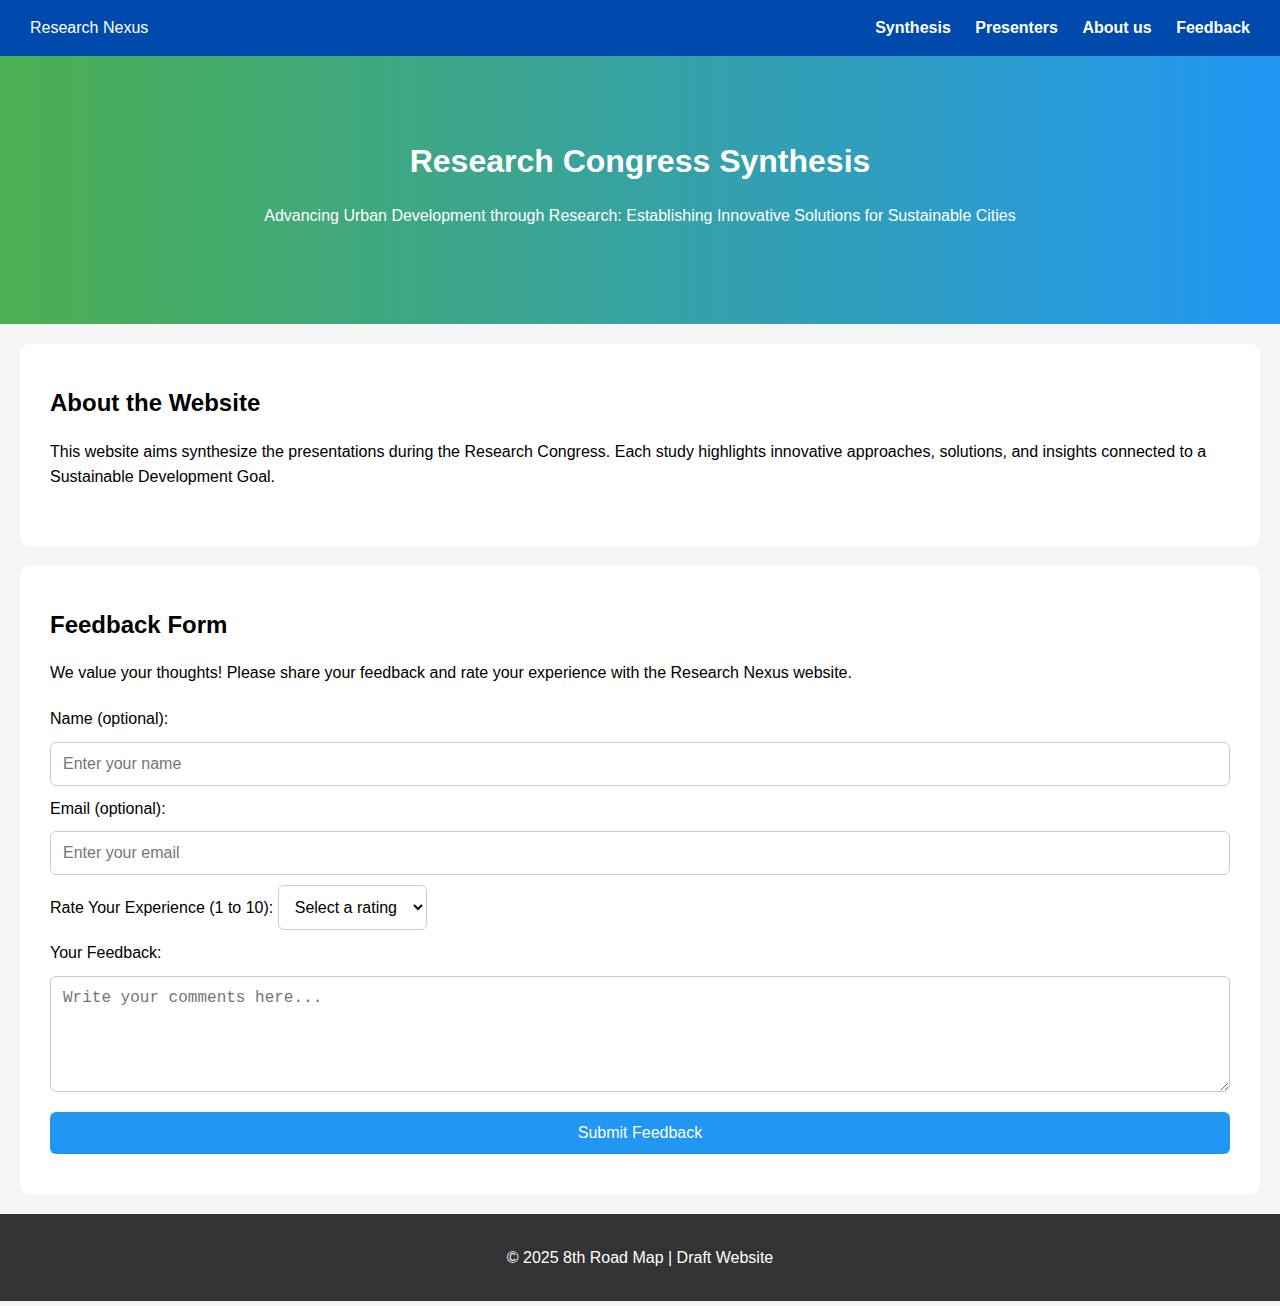
<file: index.html>
<!DOCTYPE html>
<html lang="en">
<head>
    <meta charset="UTF-8">
    <meta name="viewport" content="width=device-width, initial-scale=1.0">
    <title> Research Nexus </title>
    <link rel="stylesheet" type="text/css" href="style.css">
</head>
<body>

    <header>
        <div class="logo"> Research Nexus</div>
        <nav>
            <a href="#">Synthesis</a>
            <a href="#">Presenters</a>
            <a href="#t">About us</a>
			<a href="#">Feedback</a>
        </nav>
    </header>


    <section class="hero">
        <h1> Research Congress Synthesis</h1>
        <p>Advancing Urban Development through Research: Establishing Innovative Solutions for Sustainable Cities</p>
    </section>


    <section id="about" class="section">
        <h2>About the Website</h2>
        <p>
            This website aims synthesize the presentations during the Research Congress. Each study highlights innovative approaches, solutions, 
			and insights connected to a Sustainable Development Goal.
        </p>
    </section>
	
	<section id="feedback" class="section">
	
    <h2>Feedback Form</h2>
	
    <p>We value your thoughts! Please share your feedback and rate your experience with the Research Nexus website.</p>

    <form class="feedback-form" action="https://formsubmit.co/researchnexus012@gmail.com" method="POST">

        <label for="name">Name (optional):</label>
        <input type="text" id="name" placeholder="Enter your name" name="Name">

        <label for="email">Email (optional):</label>
        <input type="email" id="email" placeholder="Enter your email" name="Email">

		
        <div class="rating-scale">
			<label for="rating">Rate Your Experience (1 to 10):</label>
			<select id="rating" class="rating-dropdown" name="Rating">
				<option value="" disabled selected>Select a rating</option>
				<option value="1">1</option>
				<option value="2">2</option>
				<option value="3">3</option>
				<option value="4">4</option>
				<option value="5">5</option>
				<option value="6">6</option>
				<option value="7">7</option>
				<option value="8">8</option>
				<option value="9">9</option>
				<option value="10">10</option>
			</select>
        </div>
		

        <label for="message">Your Feedback:</label>
        <textarea id="message" rows="5" placeholder="Write your comments here..." required name="Message"></textarea>

        <button type="submit">Submit Feedback</button>
		
    </form>
	</section>
	
    <footer>
        <p> © 2025 8th Road Map | Draft Website</p>
    </footer>

</body>
</html>
</file>
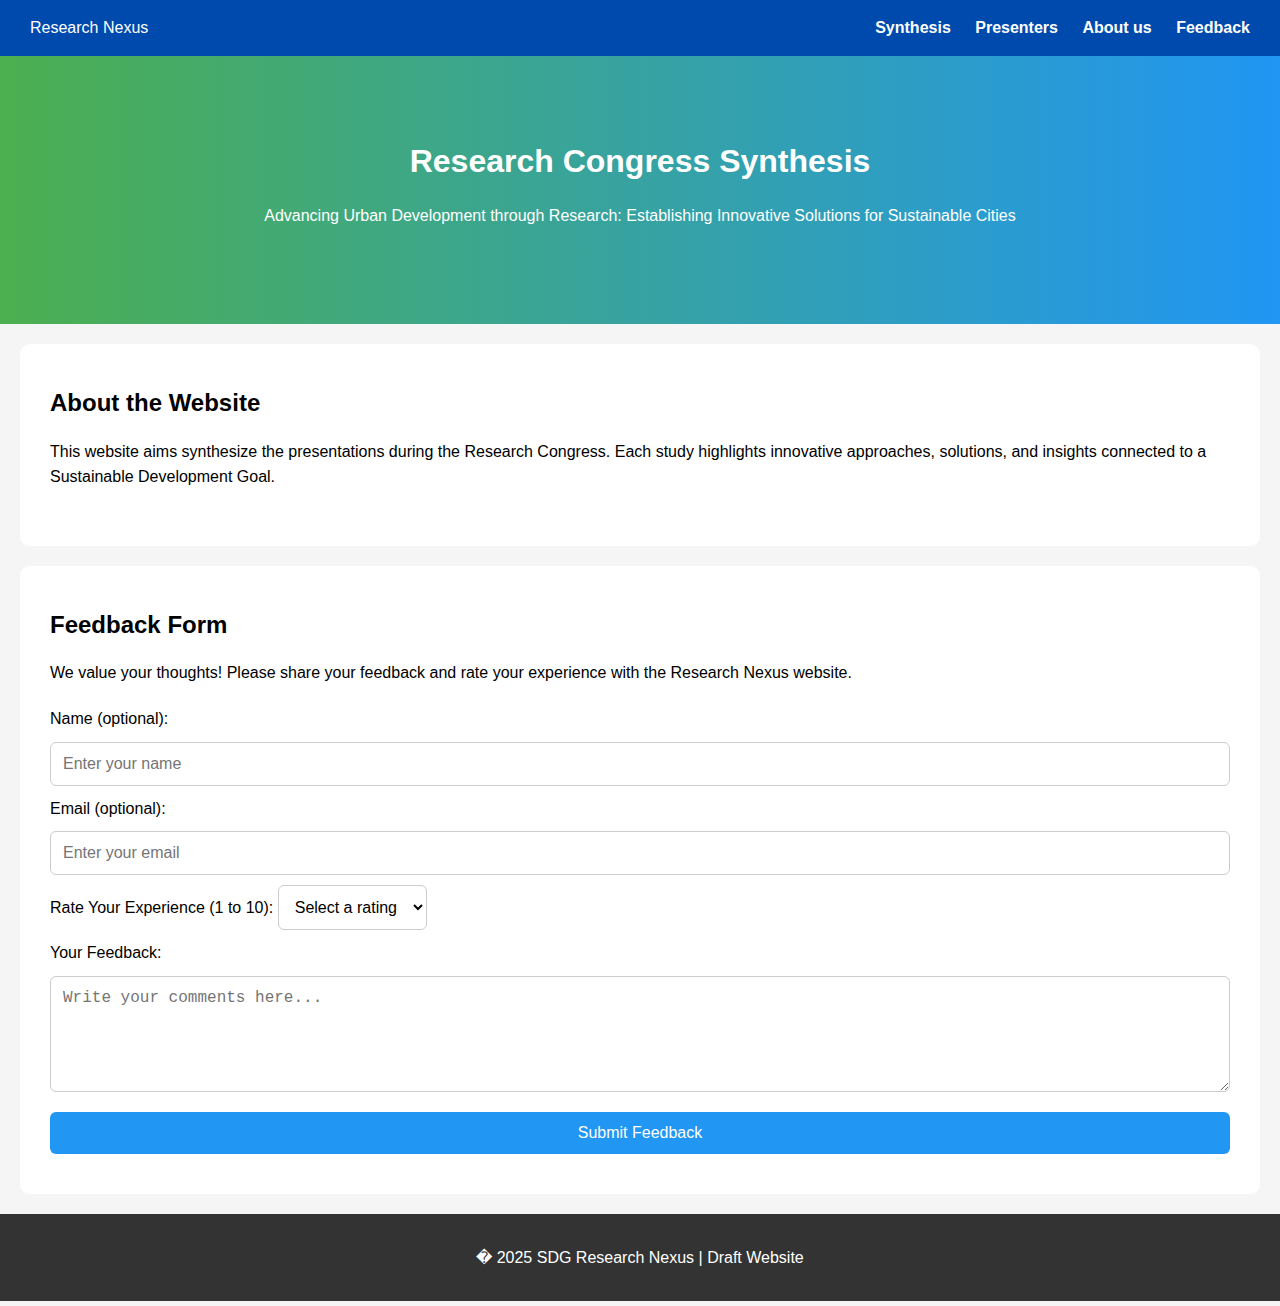
<file: ict.html>
<!DOCTYPE html>
<html lang="en">
<head>
    <meta charset="UTF-8">
    <meta name="viewport" content="width=device-width, initial-scale=1.0">
    <title> Research Nexus </title>
    <link rel="stylesheet" type="text/css" href="style.css">
</head>
<body>

    <header>
        <div class="logo"> Research Nexus</div>
        <nav>
            <a href="#">Synthesis</a>
            <a href="#">Presenters</a>
            <a href="#t">About us</a>
			<a href="#">Feedback</a>
        </nav>
    </header>


    <section class="hero">
        <h1> Research Congress Synthesis</h1>
        <p>Advancing Urban Development through Research: Establishing Innovative Solutions for Sustainable Cities</p>
    </section>


    <section id="about" class="section">
        <h2>About the Website</h2>
        <p>
            This website aims synthesize the presentations during the Research Congress. Each study highlights innovative approaches, solutions, 
			and insights connected to a Sustainable Development Goal.
        </p>
    </section>
	
	<section id="feedback" class="section">
	
    <h2>Feedback Form</h2>
	
    <p>We value your thoughts! Please share your feedback and rate your experience with the Research Nexus website.</p>

    <form class="feedback-form">

        <label for="name">Name (optional):</label>
        <input type="text" id="name" placeholder="Enter your name">

        <label for="email">Email (optional):</label>
        <input type="email" id="email" placeholder="Enter your email">

		
        <div class="rating-scale">
			<label for="rating">Rate Your Experience (1 to 10):</label>
			<select id="rating" class="rating-dropdown">
				<option value="" disabled selected>Select a rating</option>
				<option value="1">1</option>
				<option value="2">2</option>
				<option value="3">3</option>
				<option value="4">4</option>
				<option value="5">5</option>
				<option value="6">6</option>
				<option value="7">7</option>
				<option value="8">8</option>
				<option value="9">9</option>
				<option value="10">10</option>
			</select>
        </div>
		

        <label for="message">Your Feedback:</label>
        <textarea id="message" rows="5" placeholder="Write your comments here..." required></textarea>

        <button type="submit">Submit Feedback</button>
		
    </form>
	</section>
	
    <footer>
        <p> � 2025 SDG Research Nexus | Draft Website</p>
    </footer>

</body>
</html>
</file>
<file: style.css>
body {
    margin: 0;
    font-family: Arial, sans-serif;
    line-height: 1.6;
    background: #f5f5f5;
}

h1, h2, h3 {
    margin: 0 0 15px;
}

header {
    background: #004aad;
    color: white;
    display: flex;
    justify-content: space-between;
    align-items: center;
    padding: 15px 30px;
}

header nav a {
    color: white;
    margin-left: 20px;
    text-decoration: none;
    font-weight: bold;
}

header nav a:hover {
    text-decoration: underline;
}

.hero {
    background: linear-gradient(to right, #4caf50, #2196f3);
    color: white;
    padding: 80px 30px;
    text-align: center;
}

.section {
    padding: 40px 30px;
    background: white;
    margin: 20px;
    border-radius: 10px;
}

.feedback-form {
    display: flex;
    flex-direction: column;
    gap: 10px;
    margin-top: 20px;
}

.feedback-form input,
.feedback-form textarea {
    padding: 12px;
    border: 1px solid #ccc;
    border-radius: 6px;
    font-size: 16px;
}

.feedback-form input:focus,
.feedback-form textarea:focus {
    outline: none;
    border-color: #2196f3;
}

.rating-dropdown {
    padding: 12px;
    border: 1px solid #ccc;
    border-radius: 6px;
    font-size: 16px;
    background: white;
    cursor: pointer;
}

.rating-dropdown:focus {
    outline: none;
    border-color: #2196f3;
}

.feedback-form button {
    background: #2196f3;
    color: white;
    padding: 12px;
    border: none;
    border-radius: 6px;
    font-size: 16px;
    cursor: pointer;
    margin-top: 10px;
}

.feedback-form button:hover {
    background: #1976d2;
}

footer {
    text-align: center;
    padding: 15px;
    background: #333;
    color: white;
    margin-top: 20px;
}
</file>
